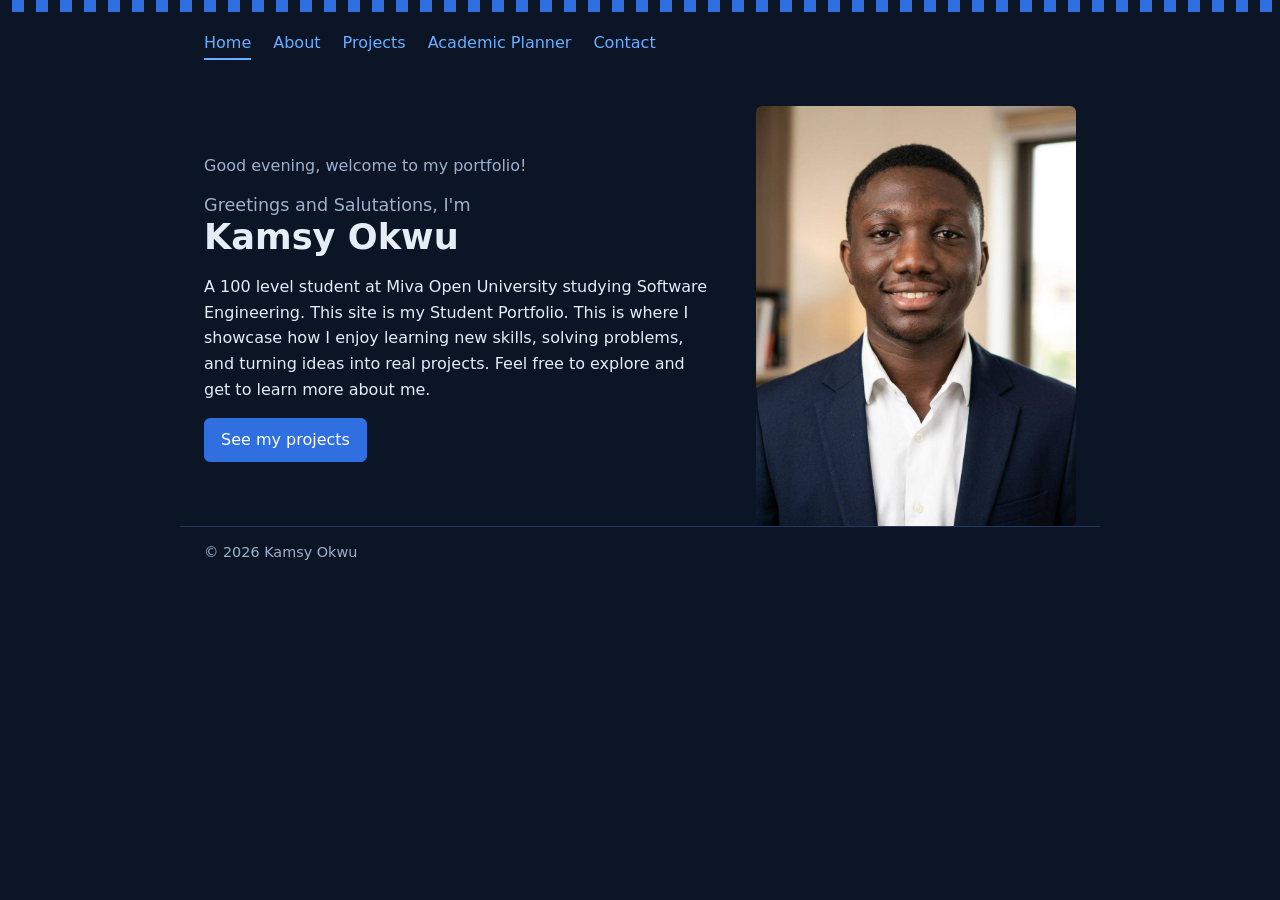
<file: index.html>
<!DOCTYPE html>
<html lang="en">
<head>
<meta charset="UTF-8">
<meta name="viewport" content="width=device-width, initial-scale=1">
<title>Home | Kamsy Okwu</title>
<link rel="stylesheet" href="style.css">
<script src="script.js" defer></script>
</head>
<body>
<header class="site-header"><div class="wrap">
<nav aria-label="Main navigation">
  <a href="Assessments.html" aria-current="page">Home</a>
  <a href="About.html">About</a>
  <a href="Projects.html">Projects</a>
  <a href="Academic_Planner.html">Academic Planner</a>
  <a href="Contact.html">Contact</a>
</nav></div></header>
<main class="wrap hero">
  <section class="intro">
    <p id="greeting" class="lead">Welcome to my portfolio!</p>
    <h1><span class="greeting">Greetings and Salutations, I'm</span> Kamsy Okwu</h1>
    <p>A 100 level student at Miva Open University studying Software Engineering.
    This site is my Student Portfolio. This is where I showcase how I enjoy learning new skills, solving problems, and turning ideas into real projects. Feel free to explore and get to learn more about me.</p>
    <p><a class="button" href="Projects.html">See my projects</a></p>
  </section>
  <img src="Assessment_Image_1.jpg" alt="Portrait of Kamsy Okwu" class="portrait-img">
</main>
<footer class="wrap"><p>&copy; <span id="year">2026</span> Kamsy Okwu</p></footer>
</body>
</html>
</file>
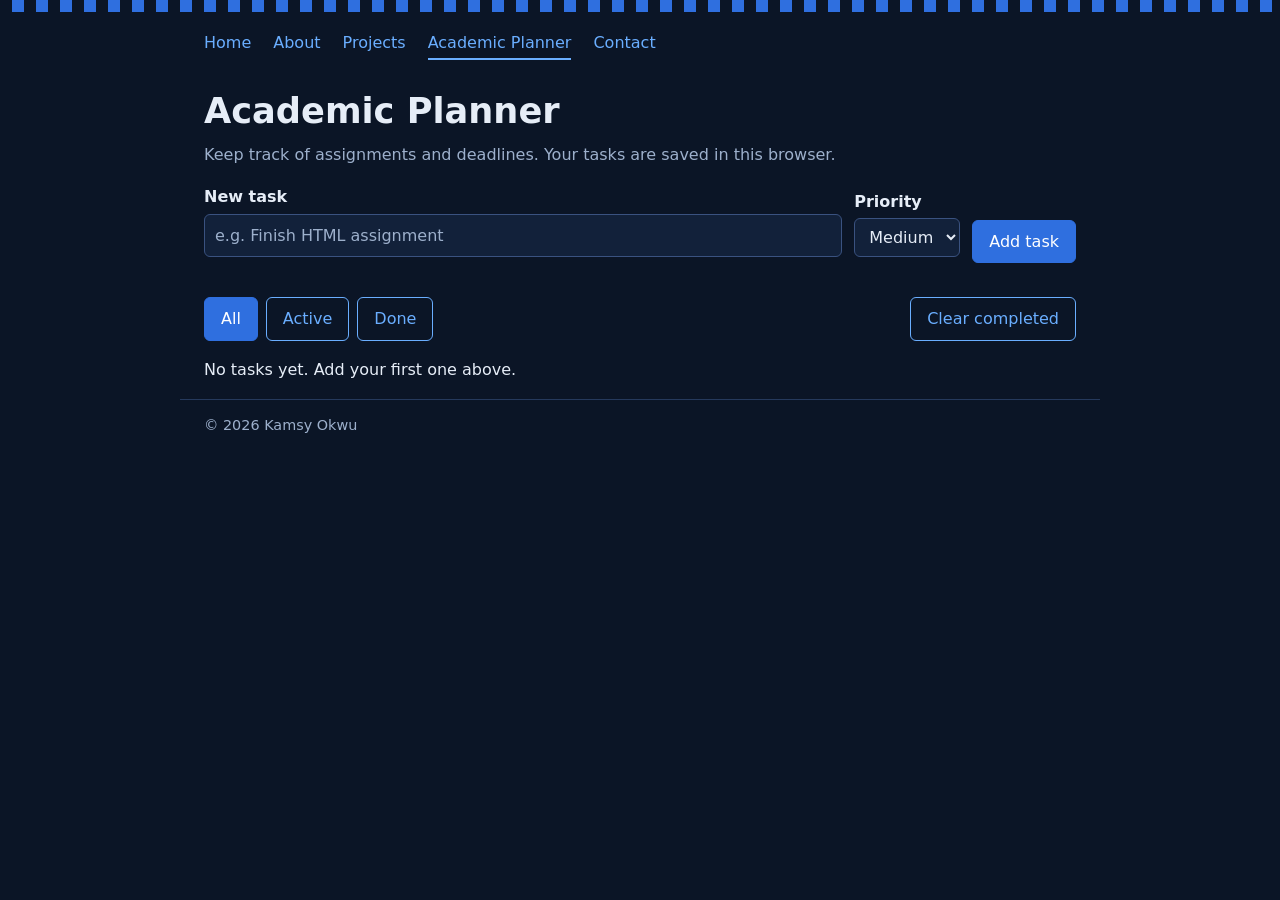
<file: Academic_Planner.html>
<!DOCTYPE html>
<html lang="en">
<head>
<meta charset="UTF-8">
<meta name="viewport" content="width=device-width, initial-scale=1">
<title>Academic Planner | Kamsy Okwu</title>
<link rel="stylesheet" href="style.css">
<script src="script.js" defer></script>
</head>
<body>
<header class="site-header"><div class="wrap">
<nav aria-label="Main navigation">
  <a href="Assessments.html">Home</a>
  <a href="About.html">About</a>
  <a href="Projects.html">Projects</a>
  <a href="Academic_Planner.html" aria-current="page">Academic Planner</a>
  <a href="Contact.html">Contact</a>
</nav></div></header>
<main class="wrap">
  <h1>Academic Planner</h1>
  <p class="lead">Keep track of assignments and deadlines. Your tasks are saved in this browser.</p>
  <form id="task-form" class="task-form" novalidate>
    <div class="field grow">
      <label for="task-input">New task</label>
      <input id="task-input" type="text" placeholder="e.g. Finish HTML assignment" aria-describedby="task-error" aria-invalid="false">
    </div>
    <div class="field">
      <label for="task-priority">Priority</label>
      <select id="task-priority">
        <option value="high">High</option>
        <option value="medium" selected>Medium</option>
        <option value="low">Low</option>
      </select>
    </div>
    <button type="submit">Add task</button>
  </form>
  <p id="task-error" class="error" role="alert"></p>
  <div class="task-controls">
    <div role="group" aria-label="Filter tasks">
      <button type="button" class="task-filter" data-filter="all" aria-pressed="true">All</button>
      <button type="button" class="task-filter" data-filter="active" aria-pressed="false">Active</button>
      <button type="button" class="task-filter" data-filter="done" aria-pressed="false">Done</button>
    </div>
    <button type="button" id="clear-done">Clear completed</button>
  </div>
  <p id="task-count" aria-live="polite"></p>
  <ul id="task-list" class="task-list"></ul>
</main>
<footer class="wrap"><p>&copy; <span id="year">2026</span> Kamsy Okwu</p></footer>
</body>
</html>
</file>
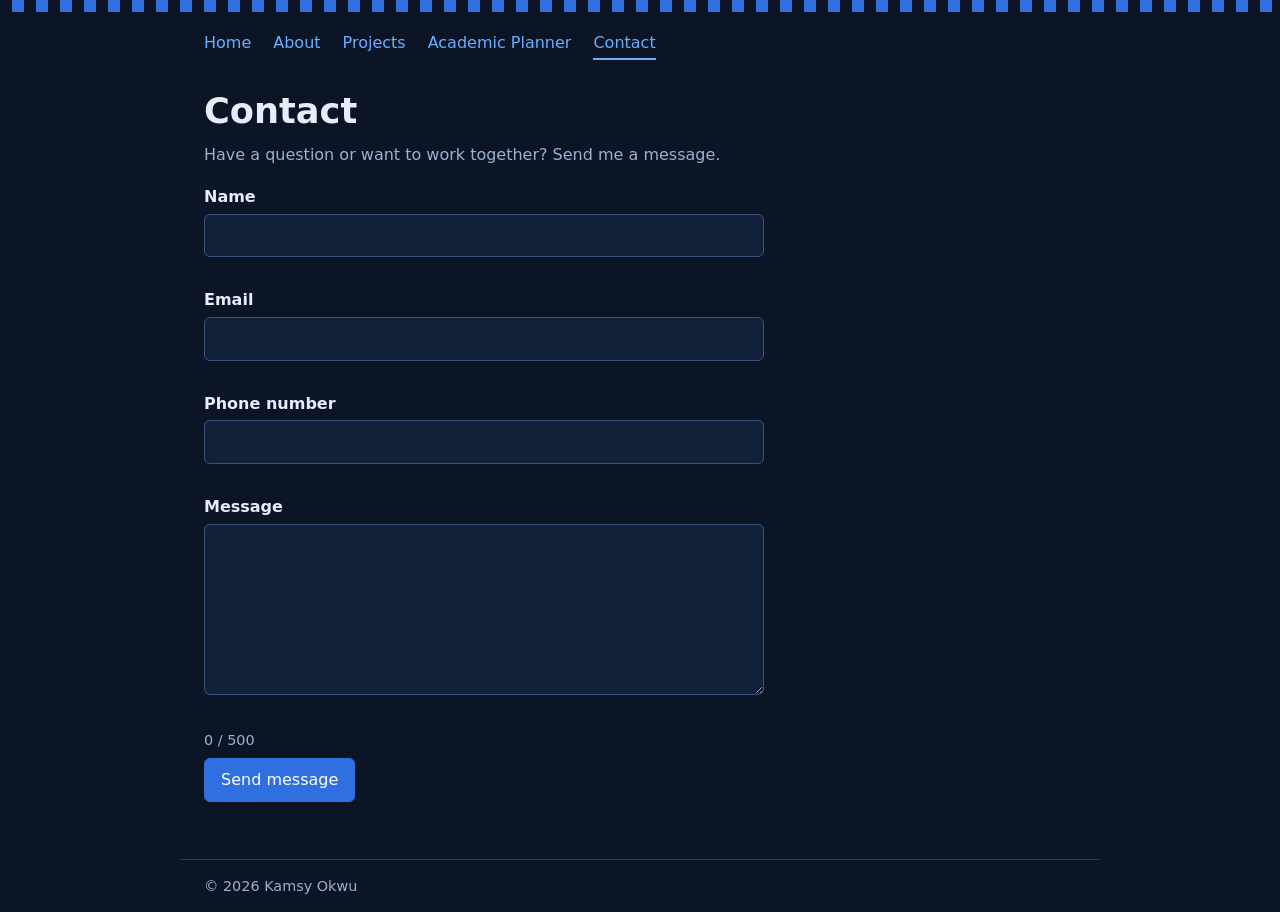
<file: Contact.html>
<!DOCTYPE html>
<html lang="en">
<head>
<meta charset="UTF-8">
<meta name="viewport" content="width=device-width, initial-scale=1">
<title>Contact | Kamsy Okwu</title>
<link rel="stylesheet" href="style.css">
<script src="script.js" defer></script>
</head>
<body>
<header class="site-header"><div class="wrap">
<nav aria-label="Main navigation">
  <a href="Assessments.html">Home</a>
  <a href="About.html">About</a>
  <a href="Projects.html">Projects</a>
  <a href="Academic_Planner.html">Academic Planner</a>
  <a href="Contact.html" aria-current="page">Contact</a>
</nav></div></header>
<main class="wrap">
  <h1>Contact</h1>
  <p class="lead">Have a question or want to work together? Send me a message.</p>
  <form id="contact-form" novalidate style="max-width:560px">
    <div class="field">
      <label for="name">Name</label>
      <input id="name" type="text" autocomplete="name" aria-describedby="name-error">
      <p id="name-error" class="error"></p>
    </div>
    <div class="field">
      <label for="email">Email</label>
      <input id="email" type="email" autocomplete="email" aria-describedby="email-error">
      <p id="email-error" class="error"></p>
    </div>
    <div class="field">
      <label for="phone">Phone number</label>
      <input id="phone" type="tel" inputmode="numeric" autocomplete="tel" aria-describedby="phone-error">
      <p id="phone-error" class="error"></p>
    </div>
    <div class="field">
      <label for="message">Message</label>
      <textarea id="message" rows="6" aria-describedby="message-error message-count"></textarea>
      <p id="message-error" class="error"></p>
      <p id="message-count" class="counter">0 / 500</p>
    </div>
    <button type="submit">Send message</button>
    <p id="form-status" role="status"></p>
  </form>
</main>
<footer class="wrap"><p>&copy; <span id="year">2026</span> Kamsy Okwu</p></footer>
</body>
</html>
</file>
<file: style.css>
:root{color-scheme:dark;--bg:#0b1526;--surface:#12213a;--ink:#e6edf7;--muted:#9db0cc;--line:#25395c;--accent:#6aaeff;--btn:#2f6fdf;--tint:#172a4a;--bad:#ff8a80}
*{box-sizing:border-box}
[hidden]{display:none!important}
body{margin:0;font-family:system-ui,"Segoe UI",Arial,sans-serif;line-height:1.6;color:var(--ink);background:var(--bg)}
.wrap{max-width:920px;margin:0 auto;padding:0 24px}
a{color:var(--accent)}
:focus-visible{outline:3px solid var(--accent);outline-offset:2px}
.site-header::before{content:"";display:block;height:12px;background:repeating-conic-gradient(var(--btn) 0 25%,var(--bg) 0 50%) 0 0/24px 24px}
.site-header nav{display:flex;flex-wrap:wrap;gap:6px 22px;padding:16px 0}
nav a{text-decoration:none;padding:2px 0;border-bottom:2px solid transparent}
nav a:hover,nav a[aria-current="page"]{border-bottom-color:var(--accent)}
h1{font-size:2.2rem;line-height:1.2;margin:.4em 0 .3em}
h2{border-bottom:2px solid var(--line);padding-bottom:5px;margin-top:0}
.lead{color:var(--muted);margin-top:0}
.hero{display:grid;grid-template-columns:1fr 320px;gap:40px;align-items:center;padding-top:30px}
.greeting{display:block;font-size:.5em;font-weight:400;color:var(--muted)}
.portrait-img{width:100%;height:420px;object-fit:cover;object-position:center top;border-radius:6px}
.button,button{font:inherit;cursor:pointer;border:1px solid var(--btn);background:var(--btn);color:#fff;padding:8px 16px;border-radius:6px;text-decoration:none;display:inline-block}
button:hover,.button:hover{background:#4a86f0;border-color:#4a86f0}
button.secondary,.filters button,.task-controls button{background:transparent;color:var(--accent);border-color:var(--accent)}
button[aria-pressed="true"]{background:var(--btn);border-color:var(--btn);color:#fff}
.about-block{margin-bottom:35px}
.school{display:flex;align-items:center;gap:15px;margin-bottom:15px}
.school-img{width:30px;height:30px;object-fit:contain;flex-shrink:0}
.school p{margin:0}
.skills,.tech-tags{list-style:none;padding:0;display:flex;flex-wrap:wrap;gap:8px}
.skills li,.tech-tags li{background:var(--tint);border-radius:20px;padding:3px 14px;font-size:.9em}
.hobbies{padding-left:20px;line-height:1.8}
.filters{display:flex;flex-wrap:wrap;gap:8px;margin:20px 0}
.project-grid{display:grid;grid-template-columns:repeat(auto-fill,minmax(280px,1fr));gap:20px}
.project-card{background:var(--surface);border:1px solid var(--line);border-radius:8px;padding:20px}
.project-card h2{border:0;font-size:1.3rem}
label{display:block;font-weight:600;margin-bottom:4px}
input,select,textarea{font:inherit;width:100%;padding:8px 10px;background:var(--surface);color:var(--ink);border:1px solid #3a5280;border-radius:6px}
.invalid,[aria-invalid="true"]{border-color:var(--bad)}
.error{color:var(--bad);min-height:1.4em;margin:4px 0 0;font-size:.9em}
.field{margin-bottom:6px}
.task-form{display:flex;flex-wrap:wrap;gap:12px;align-items:flex-end}
.task-form .grow{flex:1 1 240px}
.task-form select{width:auto}
.task-controls{display:flex;flex-wrap:wrap;gap:8px;justify-content:space-between;margin:10px 0}
.task-controls div{display:flex;gap:8px}
.task-list{list-style:none;padding:0;margin:0}
.task{background:var(--surface);display:flex;align-items:center;gap:12px;padding:10px 12px;border:1px solid var(--line);border-left-width:6px;border-radius:6px;margin-bottom:8px}
.task input{width:auto}
.task label{flex:1;margin:0;font-weight:400}
.task.done label{text-decoration:line-through;color:var(--muted)}
.priority-high{border-left-color:#ff6b6b}.priority-medium{border-left-color:#f0b429}.priority-low{border-left-color:#5fc77a}
.badge{font-size:.8em;background:var(--tint);padding:2px 10px;border-radius:20px}
.task button{padding:4px 10px;background:transparent;color:var(--bad);border-color:var(--bad)}
#form-status{font-weight:600;min-height:1.6em}
.counter{color:var(--muted);font-size:.9em;margin:2px 0 0}
footer{margin-top:60px;padding:15px 0 30px;border-top:1px solid var(--line);color:var(--muted);font-size:.9em}
@media(max-width:760px){.hero{grid-template-columns:1fr}.portrait-img{height:320px;max-width:340px}h1{font-size:1.8rem}}
.project-img{width:100%;height:170px;object-fit:cover;object-position:top;border:1px solid var(--line);border-radius:6px;background:#ddd}
.project-img{display:block;width:100%;height:auto;aspect-ratio:16/9;object-fit:cover;object-position:top;border:1px solid var(--line);border-radius:6px;margin-bottom:12px}
.edu-table{width:100%;border-collapse:collapse;margin-bottom:12px}
.edu-table caption{text-align:left;color:var(--muted);padding-bottom:6px}
.edu-table th,.edu-table td{border:1px solid var(--line);padding:8px 12px;text-align:left}
.edu-table thead th{background:var(--tint)}
.edu-table tbody th{font-weight:600}
.edu-table .school-img{vertical-align:middle;margin-right:8px}
.tour{margin-top:40px}
.tour figure{margin:0}
.tour video{width:100%;max-width:720px;border-radius:8px;background:#000}
.tour figcaption{color:var(--muted);font-size:.9em;margin-top:6px}
a,button,.button,input,select,textarea,.project-card{transition:background-color .2s,border-color .2s,color .2s,box-shadow .2s,transform .2s}
.project-card:hover{transform:translateY(-3px);box-shadow:0 6px 16px rgba(0,0,0,.45)}
input:focus,select:focus,textarea:focus{box-shadow:0 0 0 3px rgba(106,174,255,.3)}
@keyframes rise{from{opacity:0;transform:translateY(14px)}to{opacity:1;transform:none}}
@keyframes slidein{from{opacity:0;transform:translateX(-12px)}to{opacity:1;transform:none}}
.hero .intro{animation:rise .7s ease-out both}
.task{animation:slidein .25s ease-out}
@media(prefers-reduced-motion:reduce){*{animation:none!important;transition:none!important}}
::placeholder{color:var(--muted);opacity:1}
.hero{display:grid;grid-template-columns:1fr 320px;gap:40px;align-items:center;padding-top:30px}
.portrait-img{width:100%;height:420px;object-fit:cover;object-position:center top;border-radius:6px}
@media(max-width:760px){.hero{grid-template-columns:1fr}.portrait-img{height:320px;max-width:340px}}
</file>
